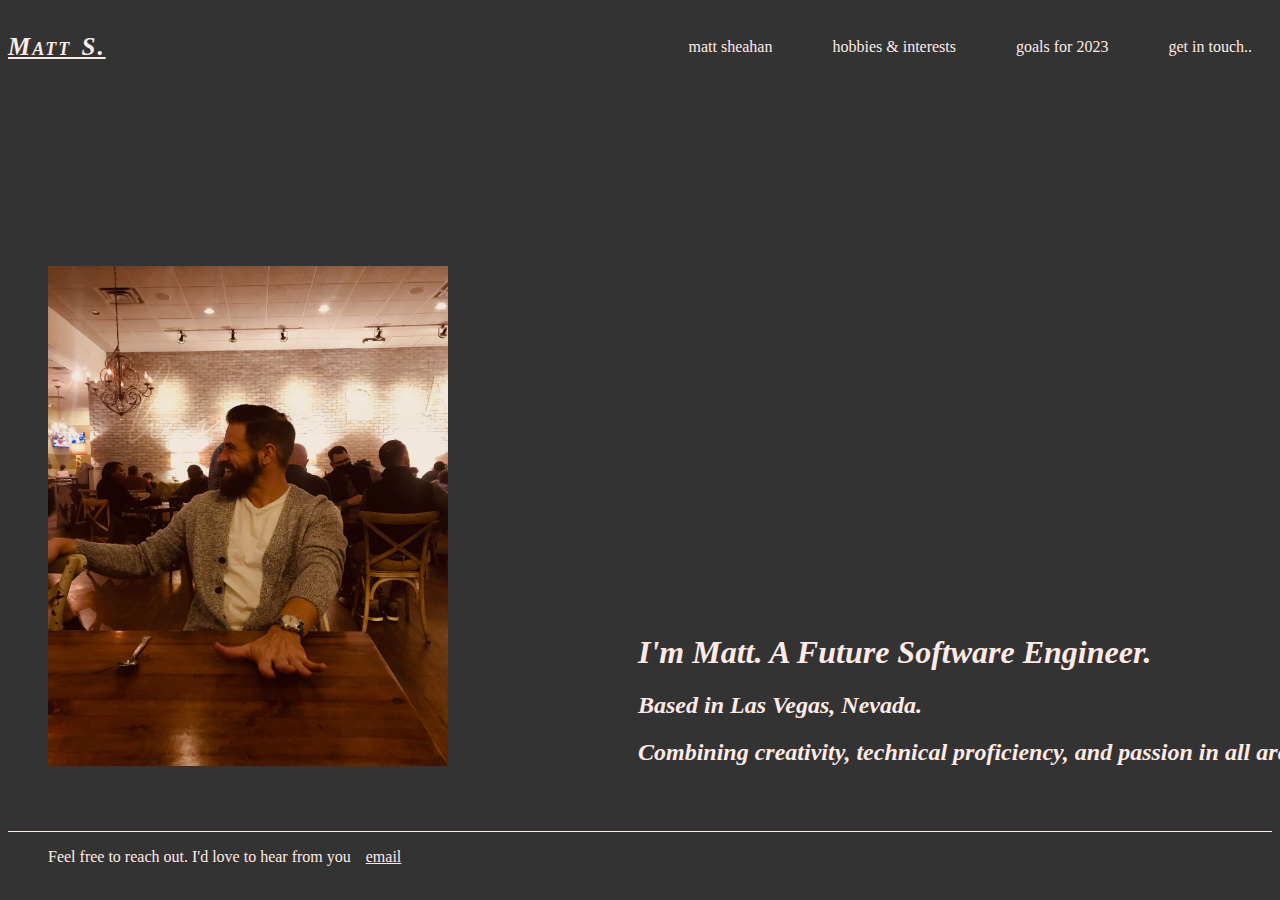
<file: index.html>
<!DOCTYPE html>
<html lang="en">
<head>
    <meta charset="UTF-8">
    <meta http-equiv="X-UA-Compatible" content="IE=edge">
    <meta name="viewport" content="width=device-width, initial-scale=1.0">
    <title>Matt Sheahan's Personal Webpage</title>
    <link rel="stylesheet" href="./styles.css">
</head>
<body>
    <header class="header">
        <div class="name">
            <p>Matt S.</p>
        </div>
        <nav>
            <li><a href="./index.html">matt sheahan</a></li>
            <li><a href="./hobbies.html">hobbies & interests</a></li>
            <li><a href="./goals.html">goals for 2023</a></li>
            <li id="message"><a href="#footer">get in touch..</a></li>
        </nav>
    </header>
    <section class="main">
        <figure>
            <img src="./images/FullSizeRender.jpeg" alt="Pursuit of Happiness" height="500px" width="400px">
        </figure>
        <div>
            <h1 class="text">I'm Matt.  A Future Software Engineer.</h1>
            <h2 class="text">Based in Las Vegas, Nevada.</h2>
            <h2 class="text">Combining creativity, technical proficiency, and passion in all areas of life.</h2>
        </div>
    </section>
    <footer id="footer">
        <p>Feel free to reach out.  I'd love to hear from you</p>
        <a href="mailto:sheahan.matt@gmail.com">email</a>
    </footer>
    <script src="./index.js"></script>
</body>
</html>
</file>
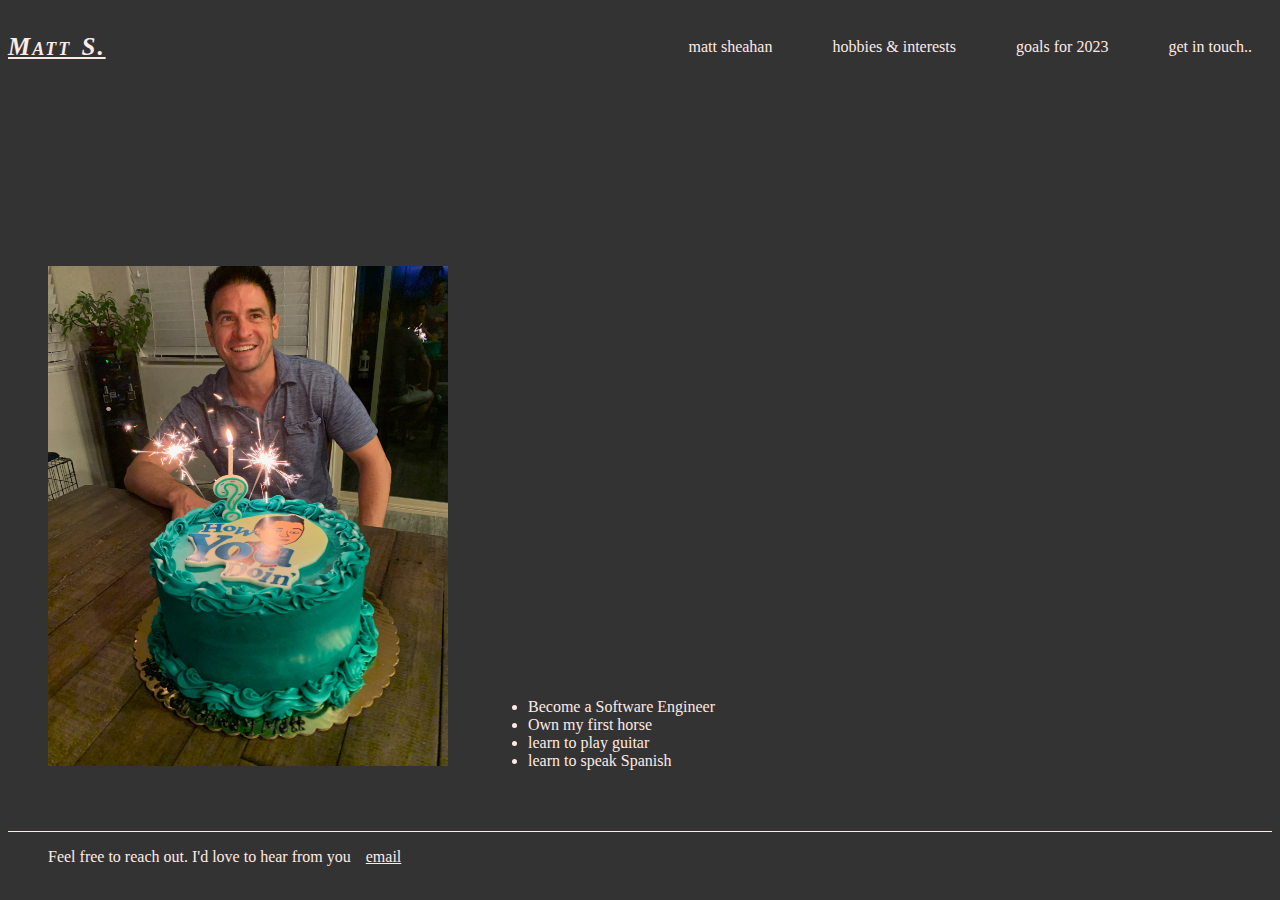
<file: goals.html>
<!DOCTYPE html>
<html lang="en">
<head>
    <meta charset="UTF-8">
    <meta http-equiv="X-UA-Compatible" content="IE=edge">
    <meta name="viewport" content="width=device-width, initial-scale=1.0">
    <title>Matt Sheahan's Personal Website</title>
    <link rel="stylesheet" href="./styles.css">
</head>
<body>
    <header class="header">
        <div class="name">
            <p>Matt S.</p>
        </div>
        <nav>
            <li><a href="./index.html">matt sheahan</a></li>
            <li><a href="./hobbies.html">hobbies & interests</a></li>
            <li><a href="./goals.html">goals for 2023</a></li>
            <li id="message"><a href="#footer">get in touch..</a></li>
        </nav>
    </header>
        <main class="main">
            <figure>
                <img src="./images/IMG_5043.jpeg" alt="Pursuit of Happiness" height="500px" width="400px">
            </figure>
            <section class="goals">
                <div>
                    <ul>
                        <li>Become a Software Engineer</li>
                        <li>Own my first horse</li>
                        <li>learn to play guitar</li>
                        <li>learn to speak Spanish</li>
                    </ul>
                </div>
            </section>
    </main>
    <footer id="footer">
        <p>Feel free to reach out.  I'd love to hear from you</p>
        <a href="mailto:sheahan.matt@gmail.com">email</a>
    </footer>
    <script src="./index.js"></script>
</body>
</html>
</file>
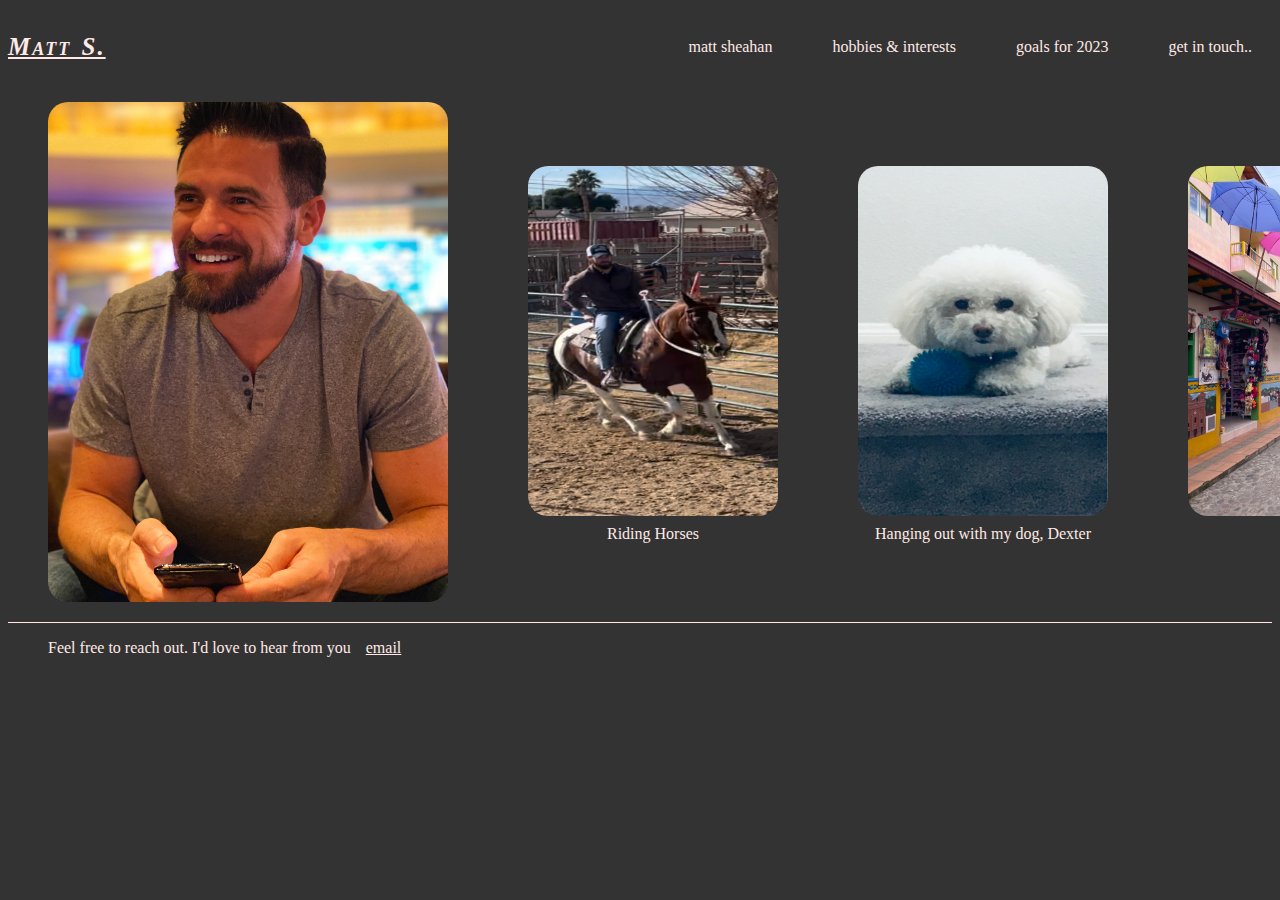
<file: hobbies.html>
<!DOCTYPE html>
<html lang="en">
<head>
    <meta charset="UTF-8">
    <meta http-equiv="X-UA-Compatible" content="IE=edge">
    <meta name="viewport" content="width=device-width, initial-scale=1.0">
    <title>Matt Sheahan's Personal Webpage</title>
    <link rel="stylesheet" href="./styles.css">
</head>
<body>
    <header class="header">
        <div class="name">
            <p>Matt S.</p>
        </div>
        <nav>
            <li><a href="./index.html">matt sheahan</a></li>
            <li><a href="./hobbies.html">hobbies & interests</a></li>
            <li><a href="./goals.html">goals for 2023</a></li>
            <li id="message"><a href="#footer">get in touch..</a></li>
        </nav>
    </header>
    <section class="feature">
        <figure>
            <img src="./images/IMG_1730_Facetune_16-06-2020-21-39-08.jpeg" alt="Pursuit of Happiness" height="500px" width="400px">
        </figure>
        <figure class="container">
            <img src="./images/CC2C2876-6CBC-4EEF-84E6-930A0BA15DD9_1_105_c.jpeg" alt="Horseback Riding" height="350px" width="250px">
                <figcaption>Riding Horses</figcaption>
        </figure>
        <figure class="container">
            <img class="hobbies" src="./images/869031B1-928C-41A5-B54D-C9BF562CB5E5_1_105_c.jpeg" alt="Dexter" height="350px" width="250px">
                <figcaption>Hanging out with my dog, Dexter</figcaption>
        </figure>
        <figure class="container">
            <img class="hobbies" src="./images/4A7688C7-6B29-400A-8123-711759A58020_1_105_c.jpeg" alt="Travel" height="350px" width="250px">
                <figcaption>Traveling</figcaption>
        </figure>
        <figure class="container">
            <img class="hobbies" src="./images/IMG_1796.jpeg" alt="Cooking" height="350px" width="250px">
                <figcaption>Cooking</figcaption>
        </figure>
    </section>
    <footer id="footer">
        <p>Feel free to reach out.  I'd love to hear from you</p>
        <a href="mailto:sheahan.matt@gmail.com">email</a>
    </footer>
    <script src="./index.js"></script>
</body>
</html>
</file>
<file: styles.css>
body {
    background-color: #333;
    color: #FFEAE6;
    font-family: Georgia, serif;
    
}

header {
    display: flex;
    align-items: center;
}

.name {
    margin-bottom: 0;
    width: 450px;
    font-family: Georgia, serif;
    font-size: 25px;
    letter-spacing: 2px;
    word-spacing: 2px;
    font-weight: 700;
    font-style: italic;
    font-variant: small-caps;
    text-decoration: underline;
}

nav {
    width: 100%;
    display: flex;
    justify-content: right;
}

nav li {
    list-style: none;
    padding-right: 20px;
    margin-left: 40px;
}

li a {
    text-decoration: none;
    color:#FFEAE6;
}

li a:hover {
    text-decoration: underline;
    color: #0073e6;
}

.main {
    height: 700px;
    width: 800px;
    display: flex;
    align-items: flex-end;
    margin-bottom: 45px;
}



.text {
    align-self: center;
    font-style: italic;
    margin-left: 150px;
    width: 900px;
}

#footer {
    border-top: 1px solid #FFEAE6;
    display: flex;  
    justify-content: left; 
    padding-left: 40px; 
}

#footer p {
    padding-right: 15px;
}

#footer a {
    color: #FFEAE6;
    align-self: center;
}

.footer a:hover {
    color: #0073e6;
}

.feature {
    display: flex;
    align-items: center;
}

.feature img {
    border-radius: 20px;
}

figcaption {
    text-align: center;
    padding-top: 5px;
}

.goals {
    display: flex;
    align-content: center;
}
</file>
